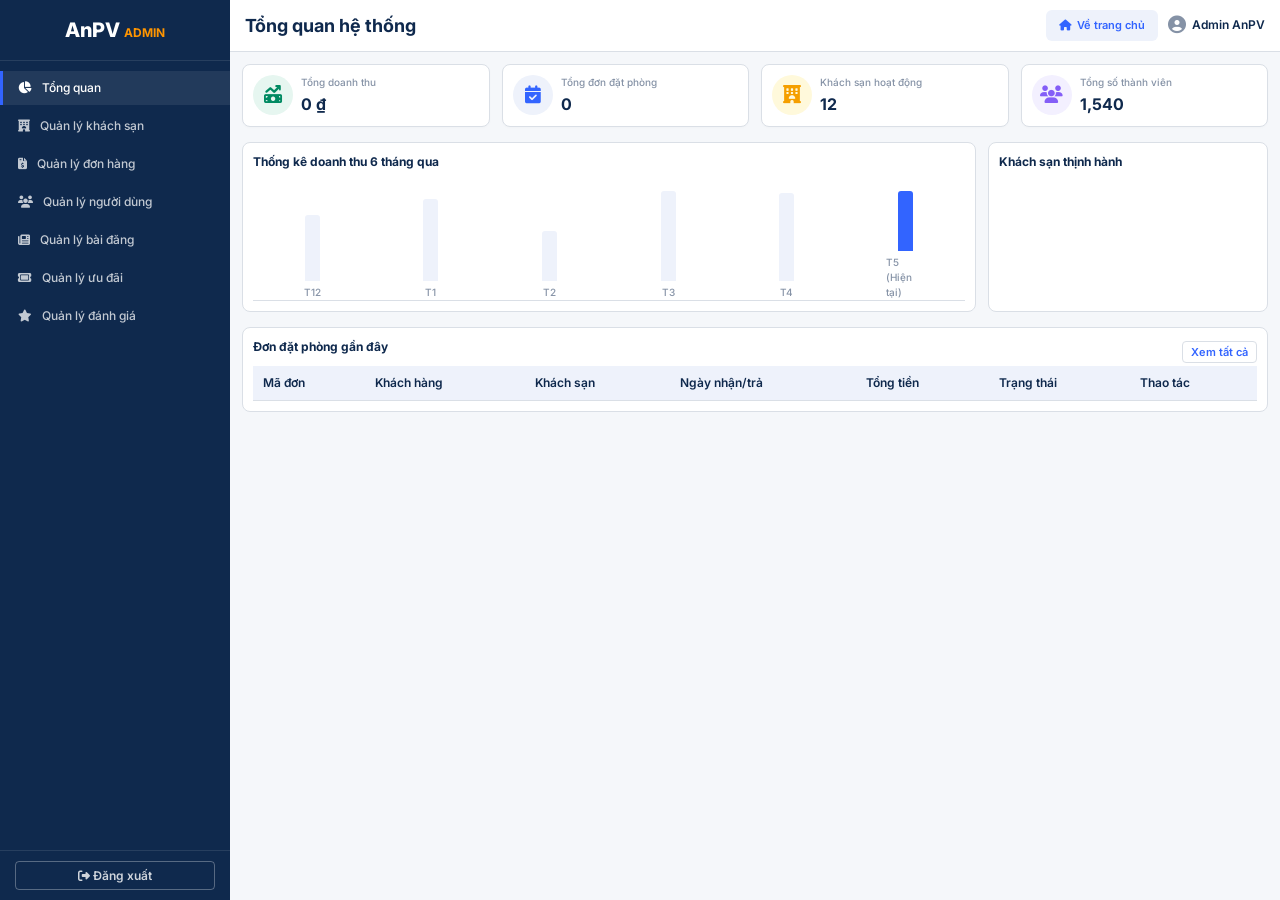
<file: frontend/pages/admin/index.html>
<!DOCTYPE html>
<html lang="vi">
<head>
    <meta charset="UTF-8">
    <meta name="viewport" content="width=device-width, initial-scale=1.0">
    <title>Trang quản trị hệ thống | AnPV Admin</title>
    
    <link href="https://fonts.googleapis.com/css2?family=Inter:wght@400;500;600;700&display=swap" rel="stylesheet">
    <link rel="stylesheet" href="https://cdnjs.cloudflare.com/ajax/libs/font-awesome/6.4.0/css/all.min.css">
    
    
    <link rel="stylesheet" href="../../styles/global.css?v=1.4">
    <link rel="stylesheet" href="../../styles/pages/admin.css?v=1.4">
</head>
<body>
    <div class="admin-layout">
        
        <aside class="admin-sidebar">
            <div class="sidebar-header">
                <a href="../home/index.html" class="admin-logo">AnPV <span>Admin</span></a>
            </div>
            <nav class="sidebar-nav">
                <a href="#" class="nav-menu-item active" data-view="dashboard">
                    <i class="fa-solid fa-chart-pie"></i> Tổng quan
                </a>
                <a href="#" class="nav-menu-item" data-view="hotels">
                    <i class="fa-solid fa-hotel"></i> Quản lý khách sạn
                </a>
                <a href="#" class="nav-menu-item" data-view="bookings">
                    <i class="fa-solid fa-file-invoice-dollar"></i> Quản lý đơn hàng
                </a>
                <a href="#" class="nav-menu-item" data-view="users">
                    <i class="fa-solid fa-users"></i> Quản lý người dùng
                </a>
                <a href="#" class="nav-menu-item" data-view="guides">
                    <i class="fa-solid fa-newspaper"></i> Quản lý bài đăng
                </a>
                <a href="#" class="nav-menu-item" data-view="coupons">
                    <i class="fa-solid fa-ticket"></i> Quản lý ưu đãi
                </a>
                <a href="#" class="nav-menu-item" data-view="reviews">
                    <i class="fa-solid fa-star"></i> Quản lý đánh giá
                </a>
            </nav>
            <div class="sidebar-footer">
                <button id="admin-btn-logout"><i class="fa-solid fa-right-from-bracket"></i> Đăng xuất</button>
            </div>
        </aside>

        
        <main class="admin-content">
            
            <header class="admin-header d-flex justify-between align-center">
                <h1 class="admin-view-title" id="page-title">Tổng quan hệ thống</h1>
                <div class="admin-user-profile d-flex align-center gap-10">
                    <a href="../home/index.html" class="btn-back-home"><i class="fa-solid fa-house"></i> Về trang chủ</a>
                    <div class="admin-avatar-box">
                        <i class="fa-solid fa-circle-user"></i>
                        <span id="admin-name">Admin</span>
                    </div>
                </div>
            </header>

            <div class="admin-view-container">
                
                <section id="view-dashboard" class="admin-view-section">
                    
                    <div class="kpi-metrics-grid">
                        <div class="kpi-card">
                            <div class="kpi-icon icon-revenue"><i class="fa-solid fa-money-bill-trend-up"></i></div>
                            <div class="kpi-info">
                                <span class="kpi-label">Tổng doanh thu</span>
                                <h3 class="kpi-value" id="kpi-revenue">0 ₫</h3>
                            </div>
                        </div>
                        <div class="kpi-card">
                            <div class="kpi-icon icon-bookings"><i class="fa-solid fa-calendar-check"></i></div>
                            <div class="kpi-info">
                                <span class="kpi-label">Tổng đơn đặt phòng</span>
                                <h3 class="kpi-value" id="kpi-bookings">0</h3>
                            </div>
                        </div>
                        <div class="kpi-card">
                            <div class="kpi-icon icon-hotels"><i class="fa-solid fa-hotel"></i></div>
                            <div class="kpi-info">
                                <span class="kpi-label">Khách sạn hoạt động</span>
                                <h3 class="kpi-value" id="kpi-hotels">12</h3>
                            </div>
                        </div>
                        <div class="kpi-card">
                            <div class="kpi-icon icon-users"><i class="fa-solid fa-users"></i></div>
                            <div class="kpi-info">
                                <span class="kpi-label">Tổng số thành viên</span>
                                <h3 class="kpi-value" id="kpi-users">1,540</h3>
                            </div>
                        </div>
                    </div>

                    
                    <div class="dashboard-charts-row">
                        
                        <div class="chart-box flex-1">
                            <h3 class="chart-title">Thống kê doanh thu 6 tháng qua</h3>
                            <div class="bar-chart-mock">
                                <div class="chart-bar-col">
                                    <div class="bar-fill" style="height: 60%;"></div>
                                    <span>T12</span>
                                </div>
                                <div class="chart-bar-col">
                                    <div class="bar-fill" style="height: 75%;"></div>
                                    <span>T1</span>
                                </div>
                                <div class="chart-bar-col">
                                    <div class="bar-fill" style="height: 45%;"></div>
                                    <span>T2</span>
                                </div>
                                <div class="chart-bar-col">
                                    <div class="bar-fill" style="height: 90%;"></div>
                                    <span>T3</span>
                                </div>
                                <div class="chart-bar-col">
                                    <div class="bar-fill" style="height: 80%;"></div>
                                    <span>T4</span>
                                </div>
                                <div class="chart-bar-col">
                                    <div class="bar-fill active" style="height: 95%;"></div>
                                    <span>T5 (Hiện tại)</span>
                                </div>
                            </div>
                        </div>

                        
                        <div class="popular-hotels-box">
                            <h3 class="chart-title">Khách sạn thịnh hành</h3>
                            <div class="popular-hotels-list" id="popular-hotels-list">
                                
                            </div>
                        </div>
                    </div>

                    
                    <div class="recent-table-box">
                        <div class="box-header d-flex justify-between align-center">
                            <h3 class="chart-title">Đơn đặt phòng gần đây</h3>
                            <button class="btn-view-all" id="btn-goto-bookings">Xem tất cả</button>
                        </div>
                        <div class="table-responsive">
                            <table class="admin-data-table">
                                <thead>
                                    <tr>
                                        <th>Mã đơn</th>
                                        <th>Khách hàng</th>
                                        <th>Khách sạn</th>
                                        <th>Ngày nhận/trả</th>
                                        <th>Tổng tiền</th>
                                        <th>Trạng thái</th>
                                        <th>Thao tác</th>
                                    </tr>
                                </thead>
                                <tbody id="recent-bookings-tbody">
                                    
                                </tbody>
                            </table>
                        </div>
                    </div>
                </section>

                
                <section id="view-hotels" class="admin-view-section hidden">
                    <div class="box-header d-flex justify-between align-center mb-10">
                        <h3 class="chart-title">Danh sách khách sạn đang quản lý</h3>
                        <button class="admin-btn-primary" id="btn-add-hotel-modal"><i class="fa-solid fa-plus"></i> Thêm khách sạn</button>
                    </div>
                    <div class="table-responsive">
                        <table class="admin-data-table">
                            <thead>
                                <tr>
                                    <th>Ảnh</th>
                                    <th>Tên khách sạn</th>
                                    <th>Hạng sao</th>
                                    <th>Địa chỉ</th>
                                    <th>Loại hình</th>
                                    <th>Giá trung bình</th>
                                    <th>Thao tác</th>
                                </tr>
                            </thead>
                            <tbody id="hotels-list-tbody">
                                
                            </tbody>
                        </table>
                    </div>
                </section>

                
                <section id="view-bookings" class="admin-view-section hidden">
                    <div class="box-header d-flex justify-between align-center mb-10">
                        <h3 class="chart-title">Tất cả đơn đặt phòng</h3>
                        <div class="filter-box-row d-flex gap-10">
                            <select id="filter-booking-status" class="admin-select-input">
                                <option value="all">Tất cả trạng thái</option>
                                <option value="Đã xác nhận">Đã xác nhận</option>
                                <option value="Đã hủy">Đã hủy</option>
                            </select>
                        </div>
                    </div>
                    <div class="table-responsive">
                        <table class="admin-data-table">
                            <thead>
                                <tr>
                                    <th>Mã đơn</th>
                                    <th>Tên khách hàng</th>
                                    <th>Khách sạn</th>
                                    <th>Ngày nhận/trả</th>
                                    <th>Phương thức</th>
                                    <th>Tổng tiền</th>
                                    <th>Trạng thái</th>
                                    <th>Thao tác</th>
                                </tr>
                            </thead>
                            <tbody id="all-bookings-tbody">
                                
                            </tbody>
                        </table>
                    </div>
                </section>

                
                <section id="view-users" class="admin-view-section hidden">
                    <div class="d-flex justify-between align-center mb-10">
                        <h3 class="chart-title">Danh sách người dùng đăng ký</h3>
                        <button class="admin-btn-primary" id="btn-add-user-modal">
                            <i class="fa-solid fa-user-plus"></i> Thêm người dùng mới
                        </button>
                    </div>
                    <div class="table-responsive">
                        <table class="admin-data-table">
                            <thead>
                                <tr>
                                    <th>ID</th>
                                    <th>Tên khách hàng</th>
                                    <th>Email đăng nhập</th>
                                    <th>Vai trò</th>
                                    <th>Thao tác</th>
                                </tr>
                            </thead>
                            <tbody id="users-list-tbody">
                                
                            </tbody>
                        </table>
                    </div>
                </section>

                <section id="view-guides" class="admin-view-section hidden">
                    <div class="d-flex justify-between align-center mb-10">
                        <h3 class="chart-title">Danh sách bài đăng cẩm nang</h3>
                        <button class="admin-btn-primary" id="btn-add-guide-modal">
                            <i class="fa-solid fa-plus"></i> Thêm bài viết mới
                        </button>
                    </div>
                    <div class="table-responsive">
                        <table class="admin-data-table">
                            <thead>
                                <tr>
                                    <th>ID</th>
                                    <th>Ảnh đại diện</th>
                                    <th>Tiêu đề bài viết</th>
                                    <th>Danh mục</th>
                                    <th>Tóm tắt nội dung</th>
                                    <th>Ngày tạo</th>
                                    <th>Thao tác</th>
                                </tr>
                            </thead>
                            <tbody id="guides-list-tbody">
                                
                            </tbody>
                        </table>
                    </div>
                </section>

                <section id="view-coupons" class="admin-view-section hidden">
                    <div class="d-flex justify-between align-center mb-10">
                        <h3 class="chart-title">Danh sách mã ưu đãi</h3>
                        <button class="admin-btn-primary" id="btn-add-coupon-modal">
                            <i class="fa-solid fa-ticket"></i> Thêm mã giảm giá
                        </button>
                    </div>
                    <div class="table-responsive">
                        <table class="admin-data-table">
                            <thead>
                                <tr>
                                    <th>Mã ưu đãi</th>
                                    <th>Phần trăm giảm (%)</th>
                                    <th>Chi tiêu tối thiểu (VND)</th>
                                    <th>Mô tả</th>
                                    <th>Thao tác</th>
                                </tr>
                            </thead>
                            <tbody id="coupons-list-tbody">
                                
                            </tbody>
                        </table>
                    </div>
                </section>

                <section id="view-reviews" class="admin-view-section hidden">
                    <div class="d-flex justify-between align-center mb-10">
                        <h3 class="chart-title">Danh sách đánh giá khách hàng</h3>
                    </div>
                    <div class="table-responsive">
                        <table class="admin-data-table">
                            <thead>
                                <tr>
                                    <th>ID</th>
                                    <th>Khách sạn</th>
                                    <th>Email khách</th>
                                    <th>Tên khách</th>
                                    <th>Điểm số</th>
                                    <th>Nội dung đánh giá</th>
                                    <th>Ngày đánh giá</th>
                                    <th>Thao tác</th>
                                </tr>
                            </thead>
                            <tbody id="reviews-list-tbody">
                                
                            </tbody>
                        </table>
                    </div>
                </section>
            </div>
        </main>
    </div>

    
    <script src="../../scripts/core/utils.js?v=1.4"></script>
    <script src="../../scripts/pages/admin.js?v=1.4"></script>
</body>
</html>
</file>
<file: frontend/styles/global.css>
* {
    margin: 0;
    padding: 0;
    box-sizing: border-box;
    font-family: 'Inter', -apple-system, BlinkMacSystemFont, 'Segoe UI', Roboto, Helvetica, Arial, sans-serif;
}

:root {
    --primary-blue: #3264ff; 
    --dark-blue: #0f294d;
    --light-blue: #eef2fb;
    --secondary-orange: #ff9500;
    --text-dark: #0f294d;
    --text-muted: #8592a6;
    --placeholder-color: #cdd2d8;
    --bg-light: #f5f7fa;
    --white: #ffffff;
    --border-color: #dadfe6;
    --danger-color: #ef4444;
    --padding-sm: 5px;
    --padding-md: 10px;
    --radius-sm: 4px;
    --radius-md: 8px;
    --radius-lg: 12px;

    
    --fs-xxs: 10px;
    --fs-xs: 11px;
    --fs-sm: 12px;
    --fs-md: 13px;
    --fs-base: 14px;
    --fs-lg: 16px;
    --fs-xl: 18px;
    --fs-2xl: 20px;
    --fs-3xl: 22px;
    --fs-4xl: 24px;
    --fs-5xl: 28px;
}

body {
    background-color: var(--bg-light);
    color: var(--text-dark);
    line-height: 1.5;
    display: flex;
    flex-direction: column;
    min-height: 100vh;
}

main {
    flex: 1 0 auto;
}


input[type="number"]::-webkit-inner-spin-button,
input[type="number"]::-webkit-outer-spin-button {
    -webkit-appearance: none;
    margin: 0;
}
input[type="number"] {
    -moz-appearance: textfield;
}


::placeholder {
    color: var(--placeholder-color);
    font-family: inherit;
    font-size: inherit;
    font-weight: 400;
    opacity: 1; 
}

a {
    text-decoration: none;
    color: inherit;
}


.container {
    max-width: 1160px;
    margin: 0 auto;
    padding: 0 var(--padding-md);
}

.d-flex { display: flex; }
.align-center { align-items: center; }
.justify-between { justify-content: space-between; }
.justify-center { justify-content: center; }
.flex-1 { flex: 1; }
.flex-2 { flex: 2; }
.relative { position: relative; }
.cursor-pointer { cursor: pointer; }
.truncate { white-space: nowrap; overflow: hidden; text-overflow: ellipsis; }
.hidden { display: none !important; }


button, .btn-active {
    transition: all 0.2s cubic-bezier(0.4, 0, 0.2, 1);
}
button:active, .btn-active:active {
    transform: scale(0.95) !important;
}


.flatpickr-calendar {
    border-radius: var(--radius-md) !important;
    box-shadow: 0 4px 20px rgba(15, 41, 77, 0.15) !important;
    border: 1px solid var(--border-color) !important;
    font-family: inherit !important;
}
.flatpickr-day.selected, .flatpickr-day.startRange, .flatpickr-day.endRange,
.flatpickr-day.selected.inRange, .flatpickr-day.startRange.inRange, .flatpickr-day.endRange.inRange,
.flatpickr-day.selected:focus, .flatpickr-day.startRange:focus, .flatpickr-day.endRange:focus,
.flatpickr-day.selected:hover, .flatpickr-day.startRange:hover, .flatpickr-day.endRange:hover {
    background: var(--primary-blue) !important;
    border-color: var(--primary-blue) !important;
}
.flatpickr-day.inRange {
    background: var(--light-blue) !important;
    border-color: transparent !important;
    box-shadow: none !important;
}
.flatpickr-months .flatpickr-month {
    color: var(--dark-blue) !important;
    fill: var(--dark-blue) !important;
}
.flatpickr-current-month .flatpickr-monthDropdown-months {
    font-weight: 700 !important;
}

/* Shared Utility Classes (DRY & Clean) */
.text-center { text-align: center; }
.text-right { text-align: right; }
.text-left { text-align: left; }
.text-muted { color: var(--text-muted); }
.text-primary { color: var(--primary-blue); }
.text-orange { color: #ff5e1f; }
.text-green { color: #2ec4b6; }
.text-yellow { color: #ff9500; }

.fs-xxs { font-size: var(--fs-xxs); }
.fs-xs { font-size: var(--fs-xs); }
.fs-sm { font-size: var(--fs-sm); }
.fs-md { font-size: var(--fs-md); }
.fs-lg { font-size: var(--fs-lg); }
.fs-xl { font-size: var(--fs-xl); }

.fw-500 { font-weight: 500; }
.fw-600 { font-weight: 600; }
.fw-700 { font-weight: 700; }
.fw-800 { font-weight: 800; }

.d-block { display: block; }
.d-inline-block { display: inline-block; }
.d-grid { display: grid; }
.invisible { visibility: hidden; }

.w-100 { width: 100%; }
.h-100 { height: 100%; }

.mt-5 { margin-top: 5px; }
.mt-10 { margin-top: 10px; }
.mt-15 { margin-top: 15px; }
.mb-5 { margin-bottom: 5px; }
.mb-10 { margin-bottom: 10px; }
.mb-15 { margin-bottom: 15px; }

.p-sm { padding: var(--padding-sm); }
.p-md { padding: var(--padding-md); }
.py-sm { padding-top: var(--padding-sm); padding-bottom: var(--padding-sm); }
.py-md { padding-top: var(--padding-md); padding-bottom: var(--padding-md); }

.gap-5 { gap: 5px; }
.gap-8 { gap: 8px; }
.gap-10 { gap: 10px; }

.grid-col-all { grid-column: 1 / -1; }
.border-dashed-top { border-top: 1px dashed var(--border-color); }
.border-solid-top { border-top: 1px solid var(--border-color); }

.v-hidden { visibility: hidden !important; }
.f-italic { font-style: italic; }
.grid-span-2 { grid-column: span 2; }
.u-line { text-decoration: underline; }

.fw-normal { font-weight: normal !important; }
.ms-5 { margin-left: 5px !important; }
.mb-15 { margin-bottom: 15px !important; }
.overflow-y-auto { overflow-y: auto !important; }
.spinner-lg { font-size: 32px !important; }

.custom-modal-overlay {
    position: fixed;
    top: 0;
    left: 0;
    width: 100vw;
    height: 100vh;
    background: rgba(0, 0, 0, 0.4);
    backdrop-filter: blur(4px);
    display: flex;
    align-items: center;
    justify-content: center;
    z-index: 99999;
    opacity: 0;
    transition: opacity 0.2s ease-in-out;
}
.custom-modal-overlay.show {
    opacity: 1;
}
.custom-modal-card {
    background: #ffffff;
    border-radius: 8px;
    box-shadow: 0 4px 12px rgba(0, 0, 0, 0.15);
    width: 90%;
    max-width: 400px;
    padding: 10px;
    transform: scale(0.9);
    transition: transform 0.2s ease-in-out;
}
.custom-modal-overlay.show .custom-modal-card {
    transform: scale(1);
}
.custom-modal-header {
    margin-bottom: 10px;
    border-bottom: 1px solid #e2e8f0;
    padding-bottom: 5px;
}
.custom-modal-header h3 {
    font-size: 16px;
    font-weight: 600;
    color: #1e293b;
    margin: 0;
}
.custom-modal-body {
    font-size: 14px;
    color: #475569;
    line-height: 1.5;
    margin-bottom: 10px;
}
.custom-modal-footer {
    display: flex;
    justify-content: flex-end;
    gap: 10px;
}
.custom-modal-footer button {
    padding: 6px 10px;
    font-size: 13px;
    border-radius: 4px;
    cursor: pointer;
    border: none;
    font-weight: 500;
}
.custom-modal-footer .btn-primary {
    background: #007aff;
    color: #ffffff;
}
.custom-modal-footer .btn-secondary {
    background: #f1f5f9;
    color: #475569;
}
</file>
<file: frontend/styles/pages/admin.css>
:root {
    --sidebar-width: 230px;
    --sidebar-bg: #0f294d;
    --admin-bg-light: #f5f7fa;
}

body {
    background-color: var(--admin-bg-light);
}

.admin-layout {
    display: flex;
    min-height: 100vh;
    width: 100%;
}


.admin-sidebar {
    width: var(--sidebar-width);
    background-color: var(--sidebar-bg);
    color: var(--white);
    display: flex;
    flex-direction: column;
    position: fixed;
    top: 0;
    bottom: 0;
    left: 0;
    z-index: 100;
}

.sidebar-header {
    padding: 15px 10px;
    border-bottom: 1px solid rgba(255, 255, 255, 0.1);
    text-align: center;
}

.admin-logo {
    font-size: var(--fs-2xl);
    font-weight: 800;
    color: var(--white);
    text-decoration: none;
}

.admin-logo span {
    color: var(--secondary-orange);
    font-size: var(--fs-sm);
    text-transform: uppercase;
    font-weight: 700;
}

.sidebar-nav {
    flex: 1;
    padding: 10px 0;
    display: flex;
    flex-direction: column;
    gap: 4px;
}

.nav-menu-item {
    display: flex;
    align-items: center;
    gap: 10px;
    padding: 8px 15px;
    color: rgba(255, 255, 255, 0.75);
    text-decoration: none;
    font-size: var(--fs-sm);
    font-weight: 500;
    transition: all 0.2s;
    border-left: 3px solid transparent;
}

.nav-menu-item:hover, .nav-menu-item.active {
    background-color: rgba(255, 255, 255, 0.08);
    color: var(--white);
    border-left-color: var(--primary-blue);
}

.sidebar-footer {
    padding: 10px 15px;
    border-top: 1px solid rgba(255, 255, 255, 0.1);
}

#admin-btn-logout {
    width: 100%;
    background: none;
    border: 1px solid rgba(255, 255, 255, 0.3);
    color: rgba(255, 255, 255, 0.8);
    padding: 6px 0;
    border-radius: 4px;
    cursor: pointer;
    font-size: var(--fs-sm);
    font-weight: 600;
    transition: all 0.2s;
}

#admin-btn-logout:hover {
    background-color: rgba(255, 255, 255, 0.1);
    color: var(--white);
}


.admin-content {
    margin-left: var(--sidebar-width);
    flex: 1;
    display: flex;
    flex-direction: column;
    min-height: 100vh;
}

.admin-header {
    background-color: var(--white);
    padding: 10px 15px;
    border-bottom: 1px solid var(--border-color);
}

.admin-view-title {
    font-size: var(--fs-xl);
    font-weight: 700;
    color: var(--text-dark);
}

.btn-back-home {
    font-size: var(--fs-xs);
    color: var(--primary-blue);
    background-color: var(--light-blue);
    text-decoration: none;
    padding: 6px 12px;
    border: 1px solid transparent;
    border-radius: 6px;
    font-weight: 600;
    transition: all 0.2s ease;
    display: inline-flex;
    align-items: center;
    gap: 6px;
}

.btn-back-home:hover {
    background-color: var(--primary-blue);
    color: var(--white);
}

.admin-avatar-box {
    display: flex;
    align-items: center;
    gap: 6px;
    font-size: var(--fs-sm);
    color: var(--text-dark);
    font-weight: 600;
}

.admin-avatar-box i {
    font-size: var(--fs-xl);
    color: var(--text-muted);
}

.admin-view-container {
    padding: 12px;
    flex: 1;
}


.kpi-metrics-grid {
    display: grid;
    grid-template-columns: repeat(4, 1fr);
    gap: 12px;
    margin-bottom: 15px;
}

@media (max-width: 992px) {
    .kpi-metrics-grid {
        grid-template-columns: repeat(2, 1fr);
    }
}

.kpi-card {
    background: var(--white);
    border-radius: var(--radius-md);
    border: 1px solid var(--border-color);
    padding: 10px; 
    display: flex;
    align-items: center;
    gap: 8px; 
    box-shadow: 0 1px 3px rgba(0,0,0,0.02);
}

.kpi-icon {
    width: 40px;
    height: 40px;
    border-radius: 50%;
    display: flex;
    align-items: center;
    justify-content: center;
    font-size: var(--fs-xl);
}

.icon-revenue { background-color: #e6f6f0; color: #008a62; }
.icon-bookings { background-color: var(--light-blue); color: var(--primary-blue); }
.icon-hotels { background-color: #fff9db; color: #f59f00; }
.icon-users { background-color: #f3f0ff; color: #845ef7; }

.kpi-info {
    display: flex;
    flex-direction: column;
    gap: 2px;
}

.kpi-label {
    font-size: var(--fs-xxs);
    color: var(--text-muted);
    font-weight: 500;
}

.kpi-value {
    font-size: var(--fs-lg);
    font-weight: 700;
    color: var(--text-dark);
}


.dashboard-charts-row {
    display: flex;
    gap: 12px;
    margin-bottom: 15px;
}

@media (max-width: 768px) {
    .dashboard-charts-row {
        flex-direction: column;
    }
}

.chart-box, .popular-hotels-box {
    background: var(--white);
    border-radius: var(--radius-md);
    border: 1px solid var(--border-color);
    padding: 10px;
}

.popular-hotels-box {
    width: 280px;
}

@media (max-width: 768px) {
    .popular-hotels-box {
        width: 100%;
    }
}

.chart-title {
    font-size: var(--fs-sm);
    font-weight: 700;
    color: var(--text-dark);
    margin-bottom: 10px;
}


.bar-chart-mock {
    display: flex;
    justify-content: space-around;
    align-items: flex-end;
    height: 120px;
    padding-top: 10px;
    border-bottom: 1px solid var(--border-color);
}

.chart-bar-col {
    display: flex;
    flex-direction: column;
    align-items: center;
    justify-content: flex-end; 
    gap: 4px;
    width: 40px;
    height: 100%; 
}

.bar-fill {
    width: 15px;
    background-color: var(--light-blue);
    border-radius: 3px 3px 0 0;
    transition: all 0.3s;
}

.bar-fill:hover, .bar-fill.active {
    background-color: var(--primary-blue);
}

.chart-bar-col span {
    font-size: var(--fs-xxs);
    color: var(--text-muted);
    font-weight: 500;
}


.popular-hotels-list {
    display: flex;
    flex-direction: column;
    gap: 8px;
}

.popular-hotel-item {
    display: flex;
    align-items: center;
    gap: 10px;
    border-bottom: 1px solid #f3f4f6;
    padding-bottom: 6px;
}

.popular-hotel-item:last-child {
    border-bottom: none;
    padding-bottom: 0;
}

.hotel-rank {
    font-size: var(--fs-sm);
    font-weight: 700;
    color: var(--text-muted);
    width: 15px;
    flex-shrink: 0;
}

.popular-img {
    width: 40px;
    height: 40px;
    object-fit: cover;
    border-radius: var(--radius-xs);
    flex-shrink: 0;
}

.popular-info {
    display: flex;
    flex-direction: column;
    gap: 2px;
    flex: 1;
    min-width: 0;
}

.popular-name {
    font-size: var(--fs-xs);
    font-weight: 600;
    color: var(--text-dark);
    display: -webkit-box;
    -webkit-line-clamp: 1;
    -webkit-box-orient: vertical;
    overflow: hidden;
    height: auto;
    line-height: 1.3;
}

.popular-price {
    font-size: var(--fs-xxs);
    color: #ff5e1f;
    font-weight: 700;
}


.recent-table-box {
    background: var(--white);
    border-radius: var(--radius-md);
    border: 1px solid var(--border-color);
    padding: 10px;
}

.btn-view-all {
    background: none;
    border: 1px solid var(--border-color);
    color: var(--primary-blue);
    padding: 3px 8px;
    border-radius: 4px;
    font-size: var(--fs-xs);
    font-weight: 600;
    cursor: pointer;
    transition: all 0.2s;
}

.btn-view-all:hover {
    background-color: var(--light-blue);
    border-color: var(--primary-blue);
}


.table-responsive {
    overflow-x: auto;
    width: 100%;
}

.admin-data-table {
    width: 100%;
    border-collapse: collapse;
    text-align: left;
    font-size: var(--fs-sm);
}

.admin-data-table th, .admin-data-table td {
    padding: 8px 10px; 
    border-bottom: 1px solid var(--border-color);
}

.admin-data-table th {
    background-color: var(--light-blue);
    font-weight: 600;
    color: var(--text-dark);
}

.admin-data-table tbody tr:hover {
    background-color: #fafbfc;
}


.booking-status-badge {
    font-size: var(--fs-sm);
    font-weight: 600;
    padding: 3px 8px;
    border-radius: 12px;
    display: inline-block;
}

.user-role-badge {
    font-size: var(--fs-sm);
    font-weight: 600;
    padding: 3px 8px;
    border-radius: 6px;
}

.admin-role { background-color: #f3f0ff; color: #845ef7; }
.client-role { background-color: #e3fafc; color: #0c8599; }

.room-status-badge {
    font-size: var(--fs-sm);
    font-weight: 600;
    padding: 3px 8px;
    border-radius: 6px;
    display: inline-block;
    cursor: pointer;
}
.room-status-badge.empty { background-color: #e6f6f0; color: #008a62; }
.room-status-badge.busy { background-color: #fef2f2; color: var(--danger-color); }

/* Nút trong bảng: Sửa (Edit Hotel/Room/User/Guide/Coupon) */
.btn-edit-hotel,
.btn-edit-room,
.btn-edit-user,
.btn-edit-guide,
.btn-edit-coupon {
    background-color: #fffbeb !important;
    color: #d97706 !important;
    border: none !important;
    padding: 6px 12px !important;
    border-radius: 6px !important;
    cursor: pointer;
    font-size: var(--fs-sm) !important;
    font-weight: 600;
    transition: all 0.2s ease;
    display: inline-flex;
    align-items: center;
    gap: 4px;
}

.btn-edit-hotel:hover,
.btn-edit-room:hover,
.btn-edit-user:hover,
.btn-edit-guide:hover,
.btn-edit-coupon:hover {
    background-color: #fef3c7 !important;
}

/* Nút trong bảng: Xóa (Delete Hotel/Room/User/Guide/Coupon/Review) */
.btn-delete-hotel,
.btn-delete-room,
.btn-delete-user,
.btn-delete-guide,
.btn-delete-coupon,
.btn-delete-review {
    background-color: #fef2f2 !important;
    color: var(--danger-color) !important;
    border: none !important;
    padding: 6px 12px !important;
    border-radius: 6px !important;
    cursor: pointer;
    font-size: var(--fs-sm) !important;
    font-weight: 600;
    transition: all 0.2s ease;
    display: inline-flex;
    align-items: center;
    gap: 4px;
}

.btn-delete-hotel:hover,
.btn-delete-room:hover,
.btn-delete-user:hover,
.btn-delete-guide:hover,
.btn-delete-coupon:hover,
.btn-delete-review:hover {
    background-color: #fee2e2 !important;
}

/* Nút trong bảng: Quản lý phòng */
.btn-rooms-hotel {
    background-color: #e6fffa !important;
    color: #0d9488 !important;
    border: none !important;
    padding: 6px 12px !important;
    border-radius: 6px !important;
    cursor: pointer;
    font-size: var(--fs-sm) !important;
    font-weight: 600;
    transition: all 0.2s ease;
    display: inline-flex;
    align-items: center;
    gap: 4px;
}

.btn-rooms-hotel:hover {
    background-color: #b2f5ea !important;
}

/* Nút đơn đặt phòng: Hủy đơn & Duyệt lại */
.btn-cancel-admin {
    background-color: #fef2f2 !important;
    color: var(--danger-color) !important;
    border: none !important;
    padding: 6px 12px !important;
    border-radius: 6px !important;
    font-size: var(--fs-sm) !important;
    font-weight: 600;
    cursor: pointer;
    transition: all 0.2s ease;
    display: inline-flex;
    align-items: center;
    gap: 4px;
}

.btn-cancel-admin:hover {
    background-color: #fee2e2 !important;
}

.btn-confirm-admin {
    background-color: #e6f6f0 !important;
    color: #008a62 !important;
    border: none !important;
    padding: 6px 12px !important;
    border-radius: 6px !important;
    font-size: var(--fs-sm) !important;
    font-weight: 600;
    cursor: pointer;
    transition: all 0.2s ease;
    display: inline-flex;
    align-items: center;
    gap: 4px;
}

.btn-confirm-admin:hover {
    background-color: #d1f2e5 !important;
}

.btn-confirm-admin.btn-reconfirm {
    background-color: var(--secondary-orange) !important;
    color: #fff !important;
}

.btn-confirm-admin.btn-reconfirm:hover {
    background-color: #e68600 !important;
}

/* Hiệu ứng active (tactile feedback) cho mọi nút bấm trong trang quản trị */
.btn-edit-hotel:active,
.btn-edit-room:active,
.btn-edit-user:active,
.btn-edit-guide:active,
.btn-edit-coupon:active,
.btn-delete-hotel:active,
.btn-delete-room:active,
.btn-delete-user:active,
.btn-delete-guide:active,
.btn-delete-coupon:active,
.btn-delete-review:active,
.btn-rooms-hotel:active,
.btn-cancel-admin:active,
.btn-confirm-admin:active,
.admin-btn-primary:active,
.admin-btn-cancel:active,
.admin-btn-submit:active,
.btn-view-all:active,
.btn-back-home:active {
    transform: scale(0.95) !important;
}

/* Nút lớn thêm mới (Add new buttons) */
.admin-btn-primary {
    background-color: var(--primary-blue);
    color: #fff;
    border: none;
    padding: 8px 16px;
    border-radius: 6px;
    font-size: var(--fs-sm);
    font-weight: 600;
    cursor: pointer;
    transition: background-color 0.2s ease, transform 0.1s ease;
    display: inline-flex;
    align-items: center;
    gap: 6px;
}

.admin-btn-primary:hover {
    background-color: #2451d6;
}

/* Bộ lọc Select đầu bảng */
.admin-select-input {
    padding: 6px 32px 6px 12px;
    border: 1px solid var(--border-color);
    border-radius: 6px;
    font-size: var(--fs-sm);
    outline: none;
    background-color: var(--white);
    color: var(--text-dark);
    appearance: none;
    -webkit-appearance: none;
    -moz-appearance: none;
    background-image: url("data:image/svg+xml;charset=utf-8,%3Csvg xmlns='http://www.w3.org/2000/svg' viewBox='0 0 24 24' fill='none' stroke='%238592a6' stroke-width='2' stroke-linecap='round' stroke-linejoin='round'%3E%3Cpath d='M6 9l6 6 6-6'/%3E%3C/svg%3E");
    background-repeat: no-repeat;
    background-position: right 8px center;
    background-size: 14px;
    transition: all 0.2s ease;
    cursor: pointer;
}

.admin-select-input:focus {
    border-color: var(--primary-blue);
    box-shadow: 0 0 0 3px rgba(50, 100, 255, 0.15);
}

/* Modern Admin Modals & Overlay */
.admin-modal-overlay {
    position: fixed;
    top: 0;
    left: 0;
    width: 100%;
    height: 100%;
    background-color: rgba(15, 41, 77, 0.4);
    backdrop-filter: blur(4px);
    z-index: 2500;
    opacity: 0;
    visibility: hidden;
    transition: opacity 0.3s ease, visibility 0.3s ease;
    display: flex;
    align-items: center;
    justify-content: center;
}

.admin-modal-overlay.show {
    opacity: 1;
    visibility: visible;
}

.admin-modal-card {
    background: #fff;
    width: 90%;
    max-width: 500px;
    border-radius: 12px;
    overflow: hidden;
    padding: 10px;
    box-shadow: 0 20px 25px -5px rgba(0, 0, 0, 0.1), 0 10px 10px -5px rgba(0, 0, 0, 0.04);
    transform: translateY(-20px);
    transition: transform 0.3s ease;
}

.admin-modal-card-lg {
    max-width: 800px;
    width: 95%;
}

.admin-modal-card-xl {
    max-width: 1100px;
    width: 95%;
}

.admin-modal-overlay.show .admin-modal-card {
    transform: translateY(0);
}

.admin-modal-header {
    margin-bottom: 10px;
    border-bottom: 1px solid var(--border-color);
    padding-bottom: 10px;
}

.admin-modal-title {
    font-size: var(--fs-lg);
    font-weight: 700;
    color: var(--text-dark);
}

.admin-modal-close-btn {
    background: none;
    border: none;
    font-size: var(--fs-xl);
    cursor: pointer;
    color: var(--text-muted);
    transition: color 0.2s ease;
}

.admin-modal-close-btn:hover {
    color: var(--primary-blue);
}

.admin-form-group {
    margin-bottom: 12px;
}

.admin-form-label {
    display: block;
    margin-bottom: 4px;
}

/* Modern inputs & textareas & selects */
.admin-form-input,
.admin-form-textarea {
    width: 100%;
    padding: 8px 10px;
    border: 1px solid var(--border-color);
    border-radius: 6px;
    font-size: var(--fs-md);
    background-color: var(--white);
    color: var(--text-dark);
    transition: all 0.2s ease;
}

.admin-form-input:focus,
.admin-form-textarea:focus {
    border-color: var(--primary-blue);
    box-shadow: 0 0 0 3px rgba(50, 100, 255, 0.15);
    outline: none;
}

.admin-form-textarea {
    font-family: inherit;
    resize: vertical;
    min-height: 80px;
}

/* Custom dropdown arrows for selects inside modals */
select.admin-form-input {
    appearance: none;
    -webkit-appearance: none;
    -moz-appearance: none;
    background-image: url("data:image/svg+xml;charset=utf-8,%3Csvg xmlns='http://www.w3.org/2000/svg' viewBox='0 0 24 24' fill='none' stroke='%238592a6' stroke-width='2' stroke-linecap='round' stroke-linejoin='round'%3E%3Cpath d='M6 9l6 6 6-6'/%3E%3C/svg%3E");
    background-repeat: no-repeat;
    background-position: right 10px center;
    background-size: 16px;
    padding-right: 32px;
    cursor: pointer;
}

/* Modal Footer Buttons */
.admin-modal-footer {
    margin-top: 10px;
    border-top: 1px solid var(--border-color);
    padding-top: 10px;
}

.admin-btn-cancel {
    background-color: var(--bg-light) !important;
    border: 1px solid var(--border-color) !important;
    padding: 8px 16px !important;
    border-radius: 6px !important;
    font-size: var(--fs-sm) !important;
    font-weight: 600 !important;
    cursor: pointer !important;
    color: var(--text-dark) !important;
    transition: all 0.2s ease !important;
    outline: none !important;
    display: inline-flex !important;
    align-items: center !important;
    justify-content: center !important;
}

.admin-btn-cancel:hover {
    background-color: var(--border-color) !important;
}

.admin-btn-submit {
    background-color: var(--primary-blue) !important;
    color: var(--white) !important;
    border: none !important;
    padding: 8px 16px !important;
    border-radius: 6px !important;
    font-size: var(--fs-sm) !important;
    font-weight: 600 !important;
    cursor: pointer !important;
    transition: all 0.2s ease !important;
    outline: none !important;
    display: inline-flex !important;
    align-items: center !important;
    justify-content: center !important;
}

.admin-btn-submit:hover {
    background-color: #2451d6 !important;
}

/* Helper classes & styles cho bảng khách sạn trong admin */
.hotel-table-img {
    width: 50px;
    height: 50px;
    object-fit: cover;
    border-radius: 4px;
}

.text-orange-bold {
    color: #ff5e1f;
    font-weight: 700;
}

.icon-orange-star {
    color: #ff9500;
}

.guide-table-img {
    width: 60px;
    height: 40px;
    object-fit: cover;
    border-radius: 4px;
}

/* Custom Tooltip cho Biểu đồ Thống kê */
.chart-tooltip {
    position: absolute;
    background-color: rgba(15, 41, 77, 0.95) !important;
    color: var(--white) !important;
    padding: 6px 10px !important;
    border-radius: 6px !important;
    font-size: var(--fs-xs) !important;
    line-height: 1.4 !important;
    pointer-events: none !important;
    z-index: 3000 !important;
    opacity: 0;
    visibility: hidden;
    transition: opacity 0.15s ease, visibility 0.15s ease;
    box-shadow: 0 4px 10px rgba(0, 0, 0, 0.15);
    border: 1px solid rgba(255, 255, 255, 0.1) !important;
    white-space: nowrap;
}

.chart-tooltip.show {
    opacity: 1;
    visibility: visible;
}
</file>
